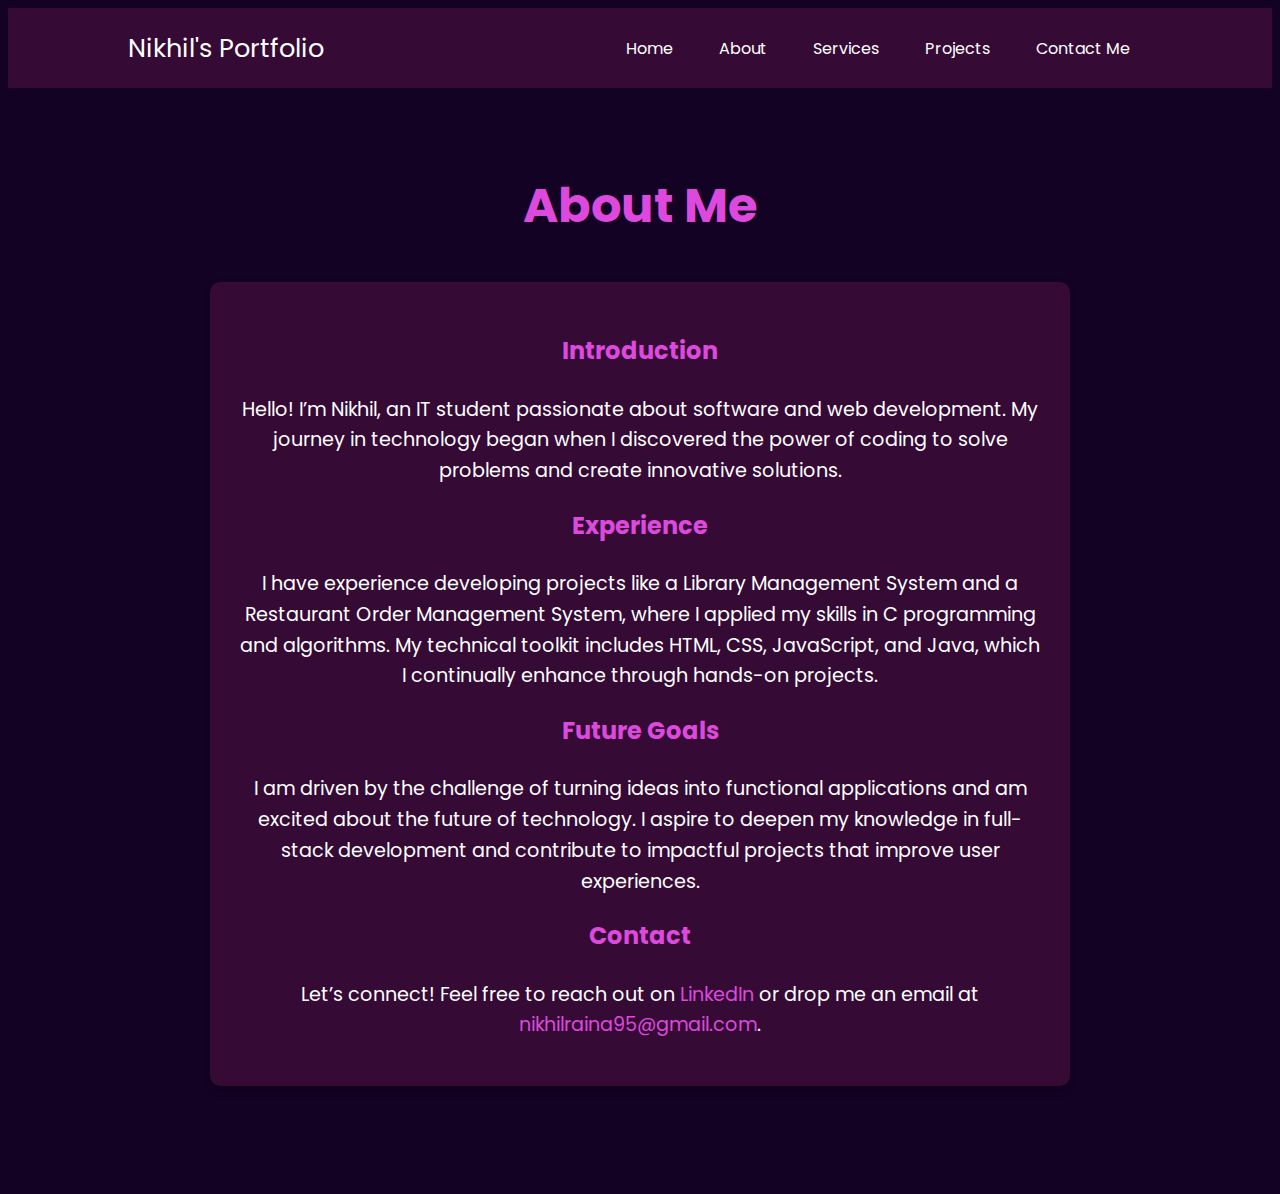
<file: About.html>
<!DOCTYPE html>
<html lang="en">
<head>
    <meta charset="UTF-8">
    <meta name="viewport" content="width=device-width, initial-scale=1.0">
    <title>About</title>
    <link rel="preconnect" href="https://fonts.googleapis.com">
    <link rel="preconnect" href="https://fonts.gstatic.com" crossorigin>
    <link href="https://fonts.googleapis.com/css2?family=Poppins:wght@100;200;300;400;500;600;700;800;900&display=swap" rel="stylesheet">
    <style>
        body {
            background-color: rgb(19, 2, 35);
            color: white;
            font-family: 'Poppins', sans-serif;
            padding-bottom: 50px; /* Extra space at the bottom */
        }
        nav {
            display: flex;
            justify-content: space-around;
            align-items: center;
            height: 80px;
            background-color: rgb(53, 10, 53);
        }
        nav ul {
            display: flex;
            justify-content: center;
        }
        nav ul li {
            list-style: none;
            margin: 0 23px;
        }
        nav ul li a {
            text-decoration: none;
            color: white;
        }
        nav ul li a:hover {
            color: rgb(147, 69, 221);
            font-size: 1.05rem;
        }
        .left {
            font-size: 1.6rem;
        }

        .about-section {
            text-align: center;
            padding: 50px;
        }
        .about-section h1 {
            font-size: 3rem;
            margin-bottom: 40px;
            color: rgb(221, 73, 221);
        }
        .about-content {
            max-width: 800px;
            margin: auto;
            font-size: 1.2rem;
            line-height: 1.6;
            background-color: rgb(53, 10, 53);
            padding: 30px;
            border-radius: 10px;
            box-shadow: 0 4px 8px rgba(0, 0, 0, 0.2);
        }
        .about-content h3 {
            color: rgb(221, 73, 221);
            margin-top: 20px;
            font-size: 1.5rem;
        }
        .about-content p {
            margin: 15px 0;
        }
        .contact-links a {
            color: rgb(221, 73, 221);
            text-decoration: none;
        }
        .contact-links a:hover {
            text-decoration: underline;
        }
    </style>
</head>
<body>

    <header>
        <nav>
            <div class="left">Nikhil's Portfolio</div>
            <div class="right">
                <ul>
                    <li><a href="index.html">Home</a></li>
                    <li><a href="About.html">About</a></li>
                    <li><a href="service.html">Services</a></li>
                    <li><a href="project.html">Projects</a></li>
                    <li><a href="contacts.html">Contact Me</a></li>
                </ul>
            </div>
        </nav>
    </header>

    <section class="about-section">
        <h1>About Me</h1>
        <div class="about-content">
            <h3>Introduction</h3>
            <p>Hello! I’m Nikhil, an IT student passionate about software and web development. My journey in technology began when I discovered the power of coding to solve problems and create innovative solutions.</p>

            <h3>Experience</h3>
            <p>I have experience developing projects like a Library Management System and a Restaurant Order Management System, where I applied my skills in C programming and algorithms. My technical toolkit includes HTML, CSS, JavaScript, and Java, which I continually enhance through hands-on projects.</p>

            <h3>Future Goals</h3>
            <p>I am driven by the challenge of turning ideas into functional applications and am excited about the future of technology. I aspire to deepen my knowledge in full-stack development and contribute to impactful projects that improve user experiences.</p>

            <h3>Contact</h3>
            <p class="contact-links">
                Let’s connect! Feel free to reach out on <a href="https://www.linkedin.com/in/nikhil-jai-a5994930b/" target="_blank">LinkedIn</a> or drop me an email at <a href="mailto:nikhilraina95@gmail.com">nikhilraina95@gmail.com</a>.
            </p>
        </div>
    </section>

</body>
</html>
</file>
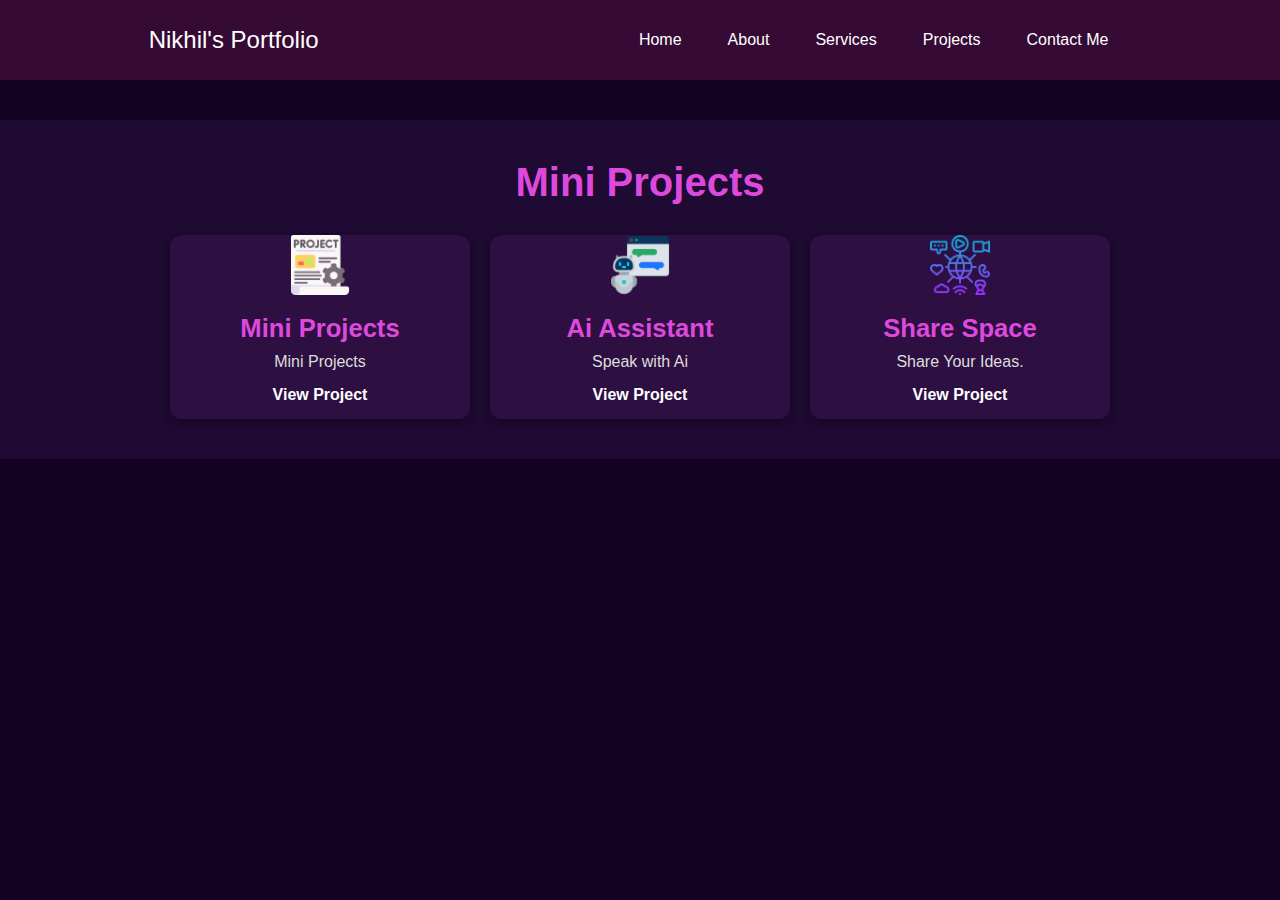
<file: project.html>
<!DOCTYPE html>
<html lang="en">
<head>
    <meta charset="UTF-8">
    <meta name="viewport" content="width=device-width, initial-scale=1.0">
    <title>Projects</title>

    <style>
           * {
            margin: 0;
            padding: 0;
        }

        body {
            background-color: rgb(19, 2, 35);
            color: white;
            font-family: 'poppins', sans-serif;
        }

        nav {
            display: flex;
            justify-content: space-around;
            align-items: center;
            height: 80px;
            background-color: rgb(53, 10, 53);
        }

        nav ul {
            display: flex;
            justify-content: center;

        }

        nav ul li {
            list-style: none;
            margin: 0 23px;
        }

        nav ul li a {
            text-decoration: none;
            color: white;
        }

        nav ul li a:hover {
            color: rgb(147, 69, 221);
            font-size: 1.05rem;
        }
        main hr{
            border: 0;
            background-color: rgb(221, 73, 221);
            height: 1.2px;
            margin: 40px 84px;
        }

        .left {
            font-size: 1.5rem;
        }

        .Projects {
            margin-top: 40px;
            padding: 40px 20px;
            background-color: rgb(30, 10, 50);
            color: white;
            text-align: center;
            }

.Projects h1 {
    font-size: 2.5rem;
    color: rgb(221, 73, 221);
    margin-bottom: 30px;
}

.project-list {
    display: flex;
    flex-wrap: wrap;
    gap: 20px;
    justify-content: center;
}

.project-card {
    background-color: rgb(45, 15, 65);
    border-radius: 12px;
    overflow: hidden;
    max-width: 300px;
    width: 100%;
    box-shadow: 0 4px 10px rgba(0, 0, 0, 0.3);
    transition: transform 0.3s, box-shadow 0.3s;
}

.project-card:hover {
    transform: translateY(-10px);
    box-shadow: 0 6px 15px rgba(0, 0, 0, 0.5);
}

.project-image {
    width: 20%;
    height: 60px;
    object-fit: cover;
}

.project-content {
    padding: 15px;
}

.project-title {
    font-size: 1.6rem;
    color: rgb(221, 73, 221);
    margin-bottom: 10px;
}

.project-description {
    font-size: 1rem;
    color: #ddd;
    margin-bottom: 15px;
}

.project-link {
    text-decoration: none;
    color: rgb(255, 255, 255);
    font-weight: 600;
}

.project-link:hover {
    color: rgb(221, 73, 221);
    text-decoration: underline;
}


    </style>
</head>
<body>
    
    <header>
        <nav>
            <div class="left">Nikhil's Portfolio</div>
            <div class="right">
                <ul>
                    <li><a href="index.html">Home</a></li>
                    <li><a href="About.html">About</a></li>
                    <li><a href="service.html">Services</a></li>
                    <li><a href="project.html">Projects</a></li>
                    <li><a href="contacts.html">Contact Me</a></li>
                </ul>
            </div>
        </nav>
    </header>


    <section class="Projects">
    <h1> Mini Projects</h1>
    <div class="project-list">
        <div class="project-card">
            <img src="pics/project.png" alt="Mini Projects" class="project-image">
            <div class="project-content">
                <h2 class="project-title">Mini Projects</h2>
                <p class="project-description">Mini Projects</p>
                <a href="https://nikhiljai03.github.io/Minii-Projects/" class="project-link">View Project</a>
            </div>
        </div>
        <div class="project-card">
            <img src="pics/artificial-intelligence.png" alt="AI ASSISTANT" class="project-image">
            <div class="project-content">
                <h2 class="project-title">Ai Assistant</h2>
                <p class="project-description">Speak with Ai</p>
                <a href="https://nikhiljai03.github.io/AI-ASSISTANT-/" class="project-link">View Project</a>
            </div>
        </div>
        <div class="project-card">
            <img src="pics/social-media (1).png" alt="Share Space" class="project-image">
            <div class="project-content">
                <h2 class="project-title">Share Space</h2>
                <p class="project-description">Share Your Ideas.</p>
                <a href="https://share-spcae.vercel.app/" target="_blank" class="project-link">View Project</a>
            </div>
        </div>
        <!-- Add more project cards here -->
    </div>
</section>

    
</body>
</html>
</file>
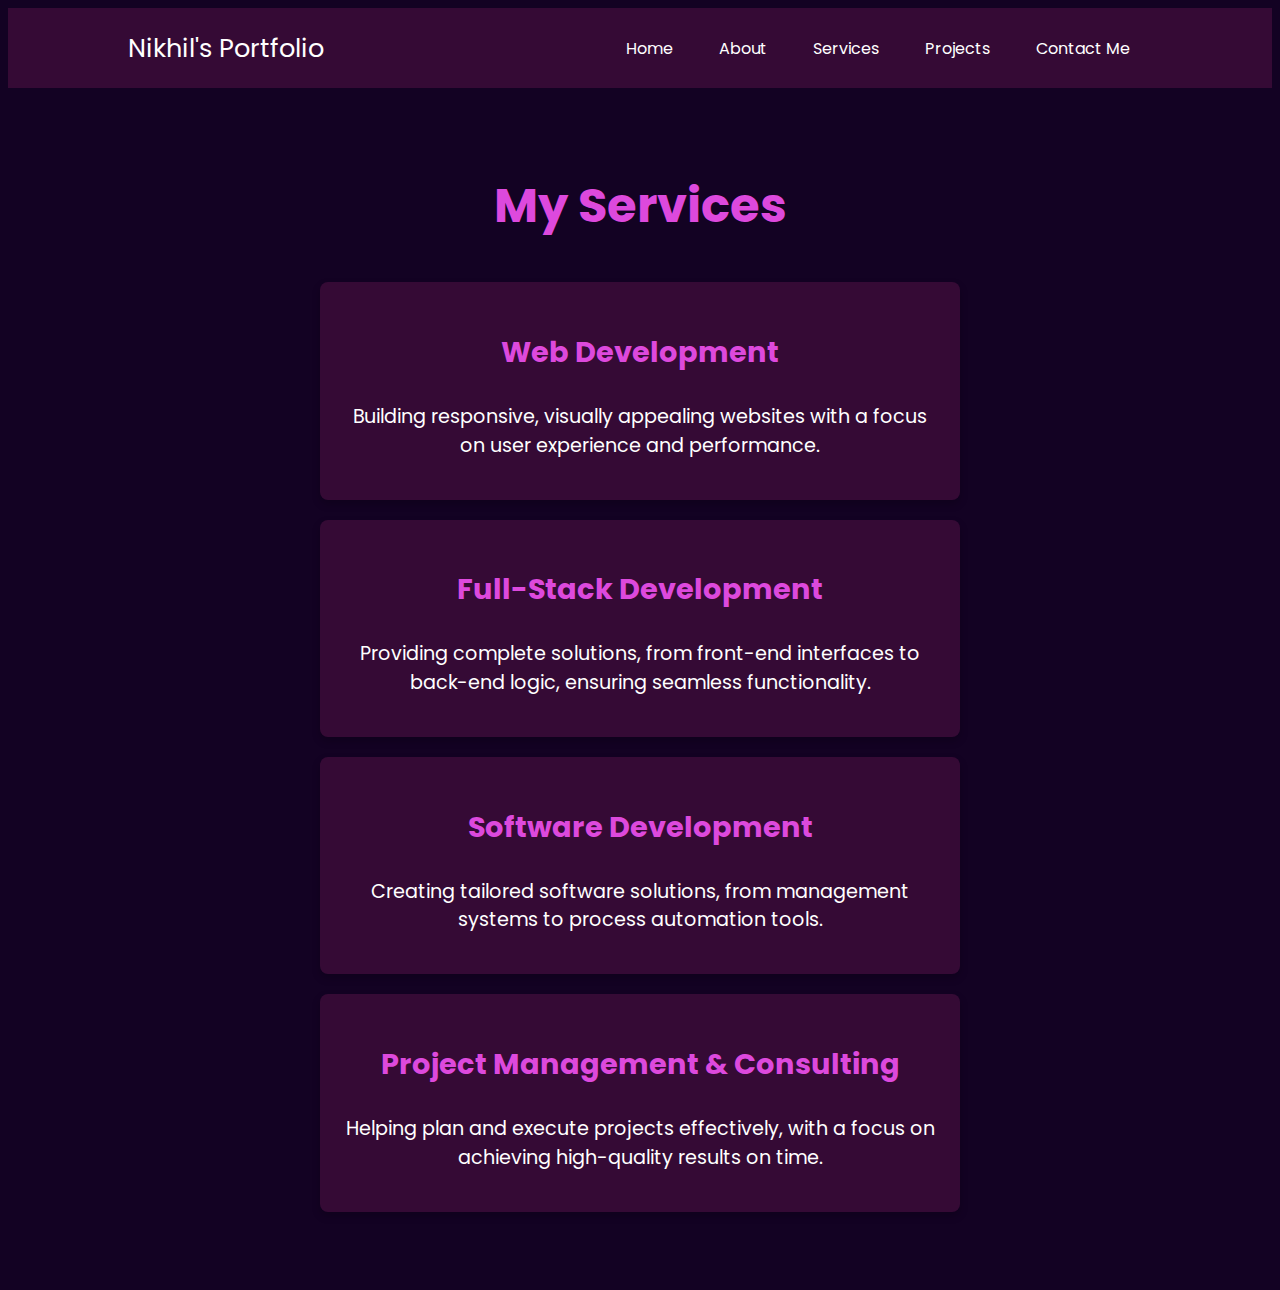
<file: service.html>
<!DOCTYPE html>
<html lang="en">
<head>
    <meta charset="UTF-8">
    <meta name="viewport" content="width=device-width, initial-scale=1.0">
    <title>Services</title>
    <link rel="preconnect" href="https://fonts.googleapis.com">
    <link rel="preconnect" href="https://fonts.gstatic.com" crossorigin>
    <link href="https://fonts.googleapis.com/css2?family=Poppins:wght@100;200;300;400;500;600;700;800;900&display=swap" rel="stylesheet">
    <style>
        body {
            background-color: rgb(19, 2, 35);
            color: white;
            font-family: 'Poppins', sans-serif;
        }
        nav {
            display: flex;
            justify-content: space-around;
            align-items: center;
            height: 80px;
            background-color: rgb(53, 10, 53);
        }
        nav ul {
            display: flex;
            justify-content: center;
        }
        nav ul li {
            list-style: none;
            margin: 0 23px;
        }
        nav ul li a {
            text-decoration: none;
            color: white;
        }
        nav ul li a:hover {
            color: rgb(147, 69, 221);
            font-size: 1.05rem;
        }
        .left {
            font-size: 1.6rem;
        }
        
        .services {
            text-align: center;
            padding: 50px;
        }
        .services h1 {
            font-size: 3rem;
            margin-bottom: 40px;
            color: rgb(221, 73, 221);
        }
        .service-item {
            margin: 20px auto;
            padding: 20px;
            max-width: 600px;
            border-radius: 8px;
            background-color: rgb(53, 10, 53);
            color: white;
            box-shadow: 0 4px 8px rgba(0, 0, 0, 0.2);
            transition: transform 0.3s ease;
        }
        .service-item:hover {
            transform: scale(1.05);
        }
        .service-item h3 {
            font-size: 1.8rem;
            color: rgb(221, 73, 221);
        }
        .service-item p {
            font-size: 1.2rem;
            line-height: 1.5;
            margin-top: 10px;
        }
    </style>
</head>
<body>

    <header>
        <nav>
            <div class="left">Nikhil's Portfolio</div>
            <div class="right">
                <ul>
                    <li><a href="index.html">Home</a></li>
                    <li><a href="About.html">About</a></li>
                    <li><a href="Service.html">Services</a></li>
                    <li><a href="Project.html">Projects</a></li>
                    <li><a href="Contacts.html">Contact Me</a></li>
                </ul>
            </div>
        </nav>
    </header>

    <section class="services">
        <h1>My Services</h1>
        <div class="service-item">
            <h3>Web Development</h3>
            <p>Building responsive, visually appealing websites with a focus on user experience and performance.</p>
        </div>
        <div class="service-item">
            <h3>Full-Stack Development</h3>
            <p>Providing complete solutions, from front-end interfaces to back-end logic, ensuring seamless functionality.</p>
        </div>
        <div class="service-item">
            <h3>Software Development</h3>
            <p>Creating tailored software solutions, from management systems to process automation tools.</p>
        </div>
        <div class="service-item">
            <h3>Project Management & Consulting</h3>
            <p>Helping plan and execute projects effectively, with a focus on achieving high-quality results on time.</p>
        </div>
    </section>

</body>
</html>
</file>
